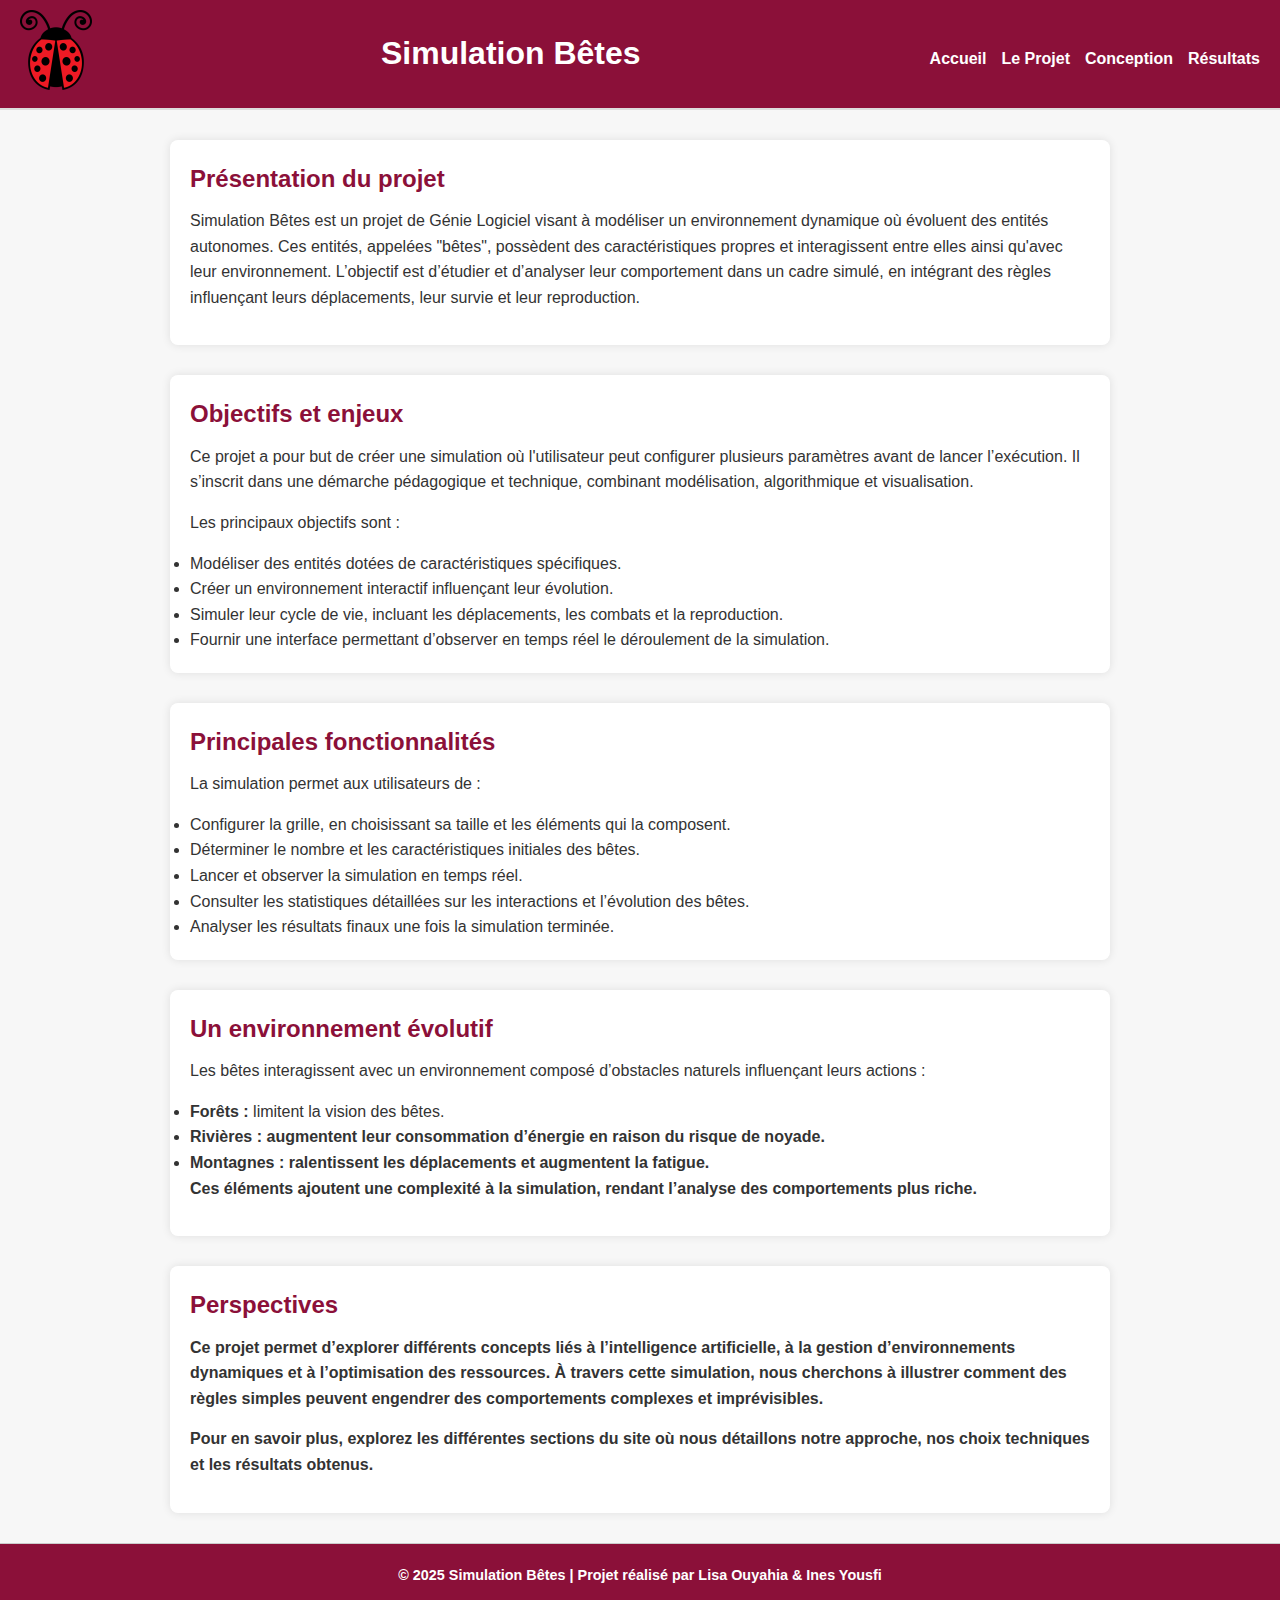
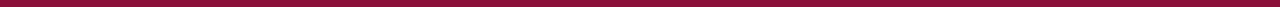
<file: index.html>
<!DOCTYPE html>
<html lang="fr">
<head>
    <meta charset="UTF-8">
    <meta name="viewport" content="width=device-width, initial-scale=1.0">
    <meta name="description" content="Simulation Bêtes - Un projet de Génie Logiciel permettant de simuler l'évolution de créatures dans un environnement interactif.">
    <title>Simulation Bêtes - Accueil</title>
    <link rel="stylesheet" href="styles.css">
</head>
<body>

    <header>
        <a href="index.html">
            <img src="images/ladybugR.png" alt="Logo Simulation Bêtes" class="logo">
        </a>
        <h1>Simulation Bêtes</h1>
        <nav>
            <ul>
                <li><a href="index.html">Accueil</a></li>
                <li><a href="projet.html">Le Projet</a></li>
                <li><a href="conception.html">Conception</a></li>
                <li><a href="resultats.html">Résultats</a></li>
            </ul>
        </nav>
    </header>

    <main>
        <section>
            <h2>Présentation du projet</h2>
            <p>Simulation Bêtes est un projet de Génie Logiciel visant à modéliser un environnement dynamique où évoluent des entités autonomes. Ces entités, appelées "bêtes", possèdent des caractéristiques propres et interagissent entre elles ainsi qu'avec leur environnement. L’objectif est d’étudier et d’analyser leur comportement dans un cadre simulé, en intégrant des règles influençant leurs déplacements, leur survie et leur reproduction.</p>
        </section>

        <section>
            <h2>Objectifs et enjeux</h2>
            <p>Ce projet a pour but de créer une simulation où l'utilisateur peut configurer plusieurs paramètres avant de lancer l’exécution. Il s’inscrit dans une démarche pédagogique et technique, combinant modélisation, algorithmique et visualisation.</p>
            <p>Les principaux objectifs sont :</p>
            <ul>
                <li>Modéliser des entités dotées de caractéristiques spécifiques.</li>
                <li>Créer un environnement interactif influençant leur évolution.</li>
                <li>Simuler leur cycle de vie, incluant les déplacements, les combats et la reproduction.</li>
                <li>Fournir une interface permettant d’observer en temps réel le déroulement de la simulation.</li>
            </ul>
        </section>

        <section>
            <h2>Principales fonctionnalités</h2>
            <p>La simulation permet aux utilisateurs de :</p>
            <ul>
                <li>Configurer la grille, en choisissant sa taille et les éléments qui la composent.</li>
                <li>Déterminer le nombre et les caractéristiques initiales des bêtes.</li>
                <li>Lancer et observer la simulation en temps réel.</li>
                <li>Consulter les statistiques détaillées sur les interactions et l’évolution des bêtes.</li>
                <li>Analyser les résultats finaux une fois la simulation terminée.</li>
            </ul>
        </section>

        <section>
            <h2>Un environnement évolutif</h2>
            <p>Les bêtes interagissent avec un environnement composé d’obstacles naturels influençant leurs actions :</p>
            <ul>
                <li><strong>Forêts :</strong> limitent la vision des bêtes.</li>
                <li><strong><strong>Rivières :</strong> augmentent leur consommation d’énergie en raison du risque de noyade.</li>
                <li><strong>Montagnes :</strong> ralentissent les déplacements et augmentent la fatigue.</li>
            </ul>
            <p>Ces éléments ajoutent une complexité à la simulation, rendant l’analyse des comportements plus riche.</p>
        </section>

        <section>
            <h2>Perspectives</h2>
            <p>Ce projet permet d’explorer différents concepts liés à l’intelligence artificielle, à la gestion d’environnements dynamiques et à l’optimisation des ressources. À travers cette simulation, nous cherchons à illustrer comment des règles simples peuvent engendrer des comportements complexes et imprévisibles.</p>
            <p>Pour en savoir plus, explorez les différentes sections du site où nous détaillons notre approche, nos choix techniques et les résultats obtenus.</p>
        </section>
    </main>

    <footer>
        <p>&copy; 2025 Simulation Bêtes | Projet réalisé par Lisa Ouyahia & Ines Yousfi</p>
    </footer>

</body>
</html>
</file>
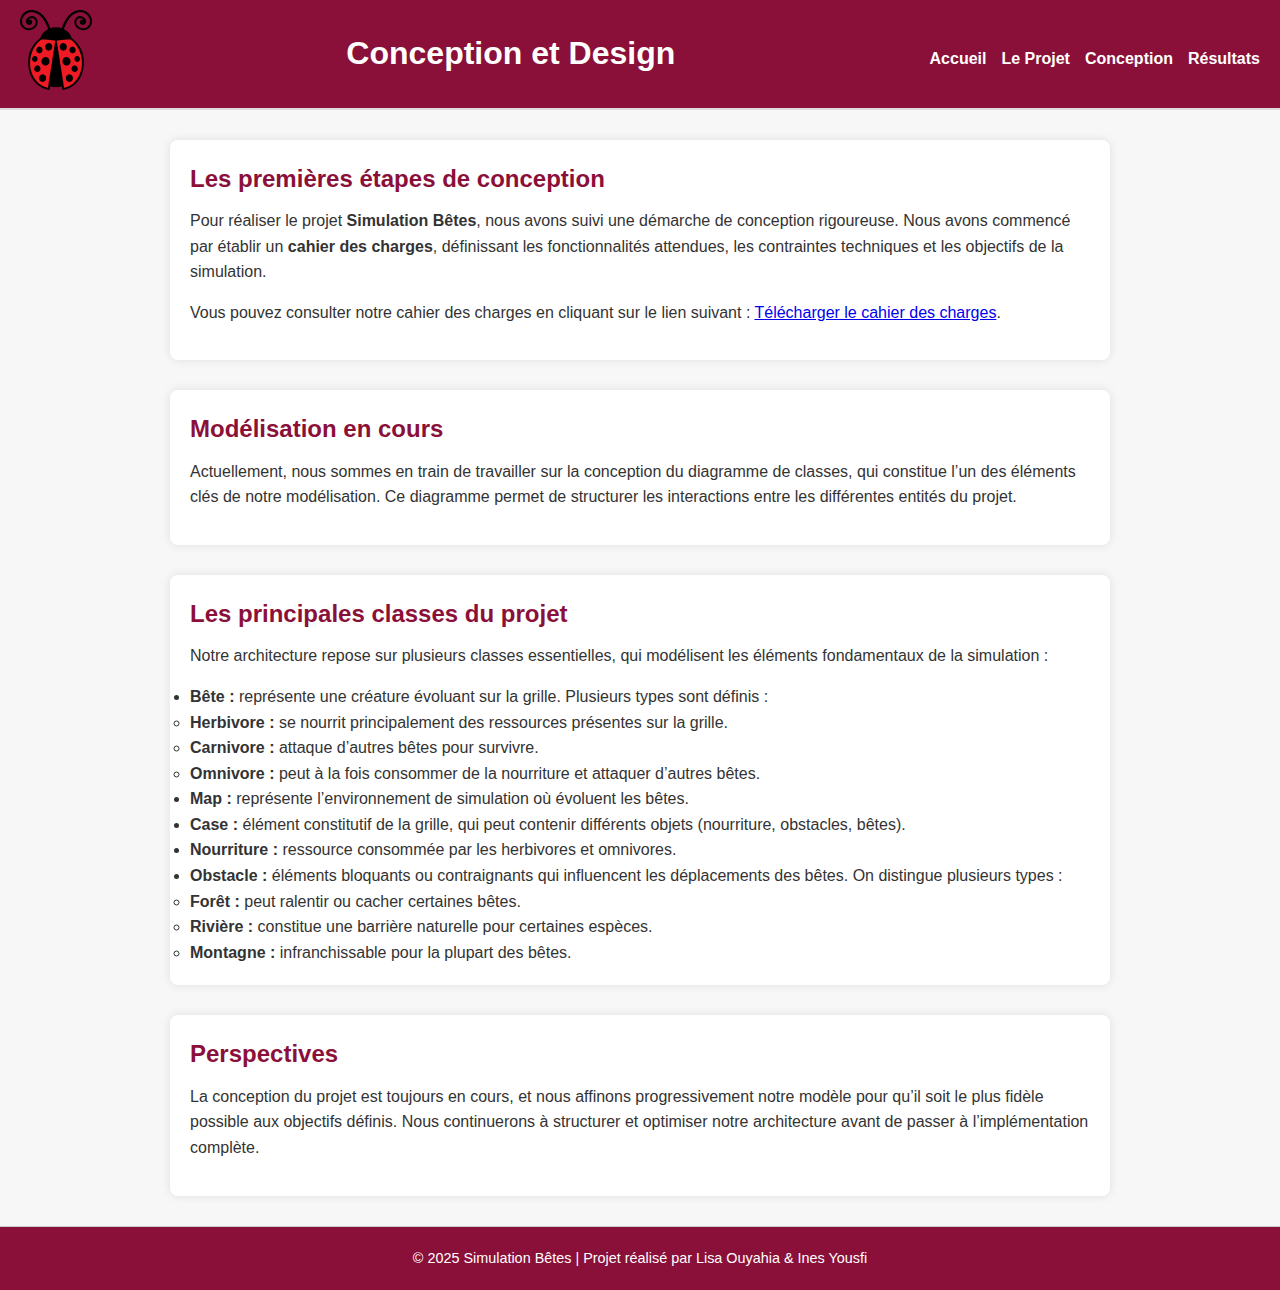
<file: conception.html>
<!DOCTYPE html>
<html lang="fr">
<head>
    <meta charset="UTF-8">
    <meta name="viewport" content="width=device-width, initial-scale=1.0">
    <meta name="description" content="Présentation de la conception du projet Simulation Bêtes.">
    <title>Simulation Bêtes - Conception</title>
    <link rel="stylesheet" href="styles.css">
</head>
<body>

    <header>
        <a href="index.html">
            <img src="images/ladybugR.png" alt="Logo Simulation Bêtes" class="logo">
        </a>
        <h1>Conception et Design</h1>
        <nav>
            <ul>
                <li><a href="index.html">Accueil</a></li>
                <li><a href="projet.html">Le Projet</a></li>
                <li><a href="conception.html">Conception</a></li>
                <li><a href="resultats.html">Résultats</a></li>
            </ul>
        </nav>
    </header>

    <main>
        <section>
            <h2>Les premières étapes de conception</h2>
            <p>Pour réaliser le projet <strong>Simulation Bêtes</strong>, nous avons suivi une démarche de conception rigoureuse. Nous avons commencé par établir un <strong>cahier des charges</strong>, définissant les fonctionnalités attendues, les contraintes techniques et les objectifs de la simulation.</p>
            <p>Vous pouvez consulter notre cahier des charges en cliquant sur le lien suivant : <a href="GLP_betes (1).pdf" target="_blank">Télécharger le cahier des charges</a>.</p>
        </section>

        <section>
            <h2>Modélisation en cours</h2>
            <p>Actuellement, nous sommes en train de travailler sur la conception du diagramme de classes, qui constitue l’un des éléments clés de notre modélisation. Ce diagramme permet de structurer les interactions entre les différentes entités du projet.</p>
        </section>

        <section>
            <h2>Les principales classes du projet</h2>
            <p>Notre architecture repose sur plusieurs classes essentielles, qui modélisent les éléments fondamentaux de la simulation :</p>
            <ul>
                <li><strong>Bête :</strong> représente une créature évoluant sur la grille. Plusieurs types sont définis :
                    <ul>
                        <li><strong>Herbivore :</strong> se nourrit principalement des ressources présentes sur la grille.</li>
                        <li><strong>Carnivore :</strong> attaque d’autres bêtes pour survivre.</li>
                        <li><strong>Omnivore :</strong> peut à la fois consommer de la nourriture et attaquer d’autres bêtes.</li>
                    </ul>
                </li>
                <li><strong>Map :</strong> représente l’environnement de simulation où évoluent les bêtes.</li>
                <li><strong>Case :</strong> élément constitutif de la grille, qui peut contenir différents objets (nourriture, obstacles, bêtes).</li>
                <li><strong>Nourriture :</strong> ressource consommée par les herbivores et omnivores.</li>
                <li><strong>Obstacle :</strong> éléments bloquants ou contraignants qui influencent les déplacements des bêtes. On distingue plusieurs types :
                    <ul>
                        <li><strong>Forêt :</strong> peut ralentir ou cacher certaines bêtes.</li>
                        <li><strong>Rivière :</strong> constitue une barrière naturelle pour certaines espèces.</li>
                        <li><strong>Montagne :</strong> infranchissable pour la plupart des bêtes.</li>
                    </ul>
                </li>
            </ul>
        </section>

        <section>
            <h2>Perspectives</h2>
            <p>La conception du projet est toujours en cours, et nous affinons progressivement notre modèle pour qu’il soit le plus fidèle possible aux objectifs définis. Nous continuerons à structurer et optimiser notre architecture avant de passer à l’implémentation complète.</p>
        </section>
    </main>

    <footer>
        <div>&copy; 2025 Simulation Bêtes | Projet réalisé par Lisa Ouyahia & Ines Yousfi</div>
    </footer>

</body>
</html>
</file>
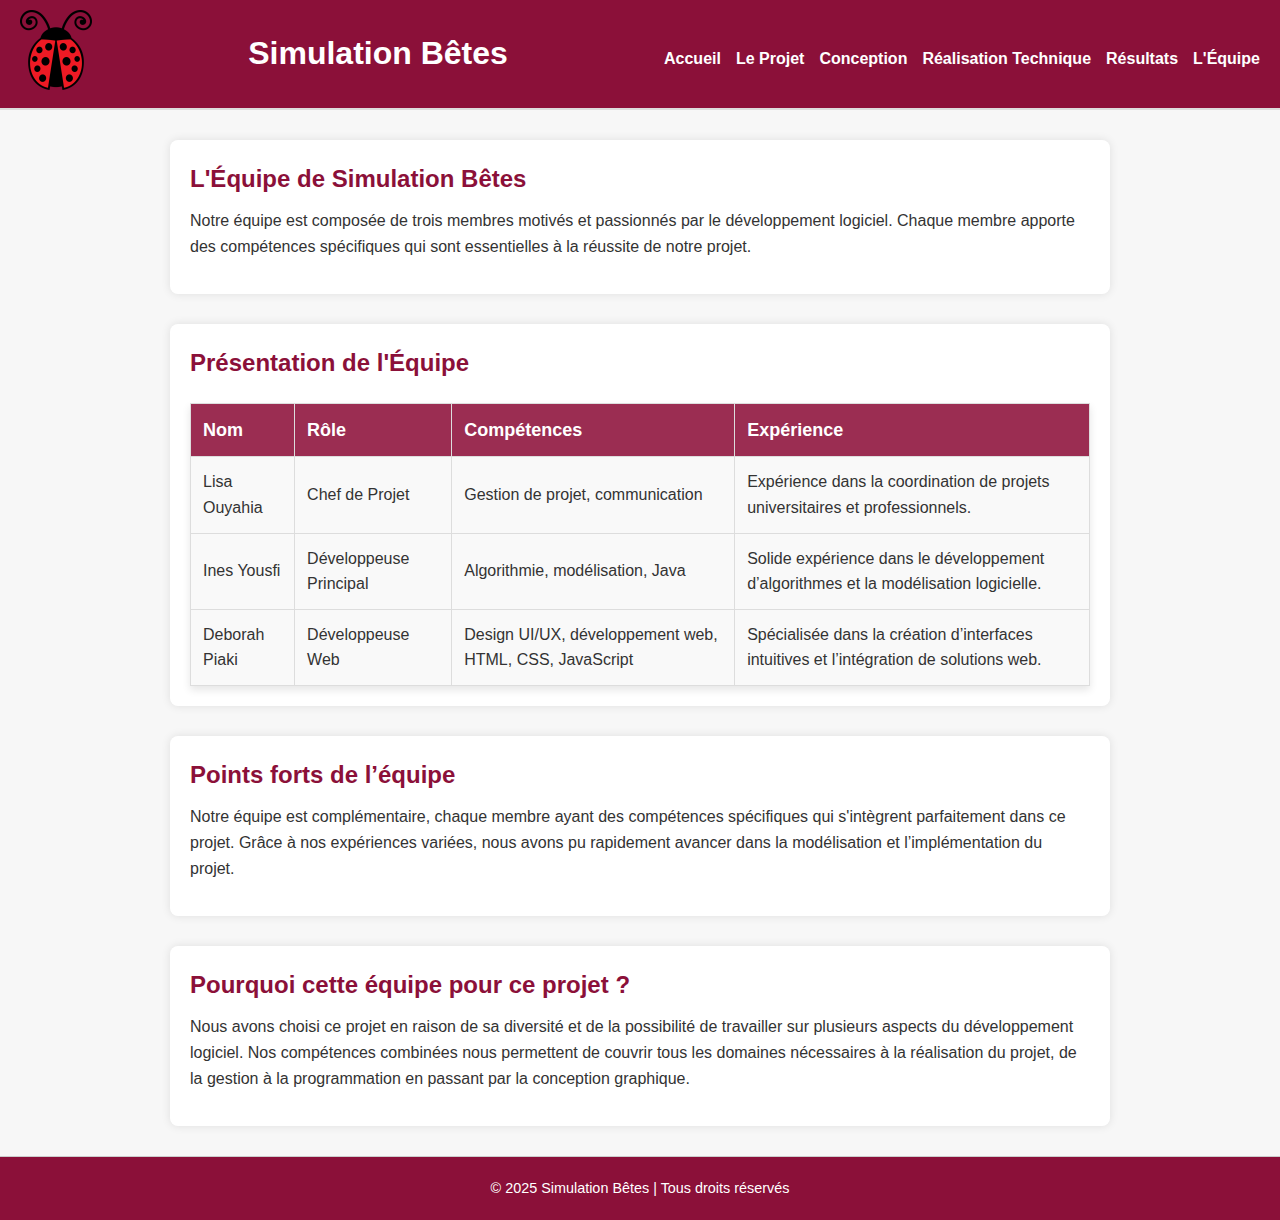
<file: equipe.html>
<!DOCTYPE html>
<html lang="fr">
<head>
    <meta charset="UTF-8">
    <meta name="viewport" content="width=device-width, initial-scale=1.0">
    <meta name="description" content="Présentation de l'équipe projet 'Simulation Bêtes'.">
    <title>L'équipe - Simulation Bêtes</title>
    <link rel="stylesheet" href="styles.css">
</head>
<body>
    <header>
        <a href="index.html">
            <img src="images/ladybugR.png" alt="Logo Simulation Bêtes" class="logo">
        </a>
        <h1>Simulation Bêtes</h1>
        <nav>
            <ul>
                <li><a href="index.html">Accueil</a></li>
                <li><a href="projet.html">Le Projet</a></li>
                <li><a href="conception.html">Conception</a></li>
                <li><a href="technique.html">Réalisation Technique</a></li>
                <li><a href="resultats.html">Résultats</a></li>
                <li><a href="equipe.html">L'Équipe</a></li>
            </ul>
        </nav>
    </header>
    
    <main>
        <section>
            <h2>L'Équipe de Simulation Bêtes</h2>
            <p>Notre équipe est composée de trois membres motivés et passionnés par le développement logiciel. Chaque membre apporte des compétences spécifiques qui sont essentielles à la réussite de notre projet.</p>
        </section>

        <section>
            <h2>Présentation de l'Équipe</h2>
            <table>
                <thead>
                    <tr>
                        <th>Nom</th>
                        <th>Rôle</th>
                        <th>Compétences</th>
                        <th>Expérience</th>
                    </tr>
                </thead>
                <tbody>
                    <tr>
                        <td>Lisa Ouyahia</td>
                        <td>Chef de Projet</td>
                        <td>Gestion de projet, communication</td>
                        <td>Expérience dans la coordination de projets universitaires et professionnels.</td>
                    </tr>
                    <tr>
                        <td>Ines Yousfi</td>
                        <td>Développeuse Principal</td>
                        <td>Algorithmie, modélisation, Java</td>
                        <td>Solide expérience dans le développement d’algorithmes et la modélisation logicielle.</td>
                    </tr>
                    <tr>
                        <td>Deborah Piaki</td>
                        <td>Développeuse Web</td>
                        <td>Design UI/UX, développement web, HTML, CSS, JavaScript</td>
                        <td>Spécialisée dans la création d’interfaces intuitives et l’intégration de solutions web.</td>
                    </tr>
                </tbody>
            </table>
        </section>

        <section>
            <h2>Points forts de l’équipe</h2>
            <p>Notre équipe est complémentaire, chaque membre ayant des compétences spécifiques qui s'intègrent parfaitement dans ce projet. Grâce à nos expériences variées, nous avons pu rapidement avancer dans la modélisation et l’implémentation du projet.</p>
        </section>

        <section>
            <h2>Pourquoi cette équipe pour ce projet ?</h2>
            <p>Nous avons choisi ce projet en raison de sa diversité et de la possibilité de travailler sur plusieurs aspects du développement logiciel. Nos compétences combinées nous permettent de couvrir tous les domaines nécessaires à la réalisation du projet, de la gestion à la programmation en passant par la conception graphique.</p>
        </section>

    </main>

    <footer>
        <div>&copy; 2025 Simulation Bêtes | Tous droits réservés</div>
    </footer>
</body>
</html>
</file>
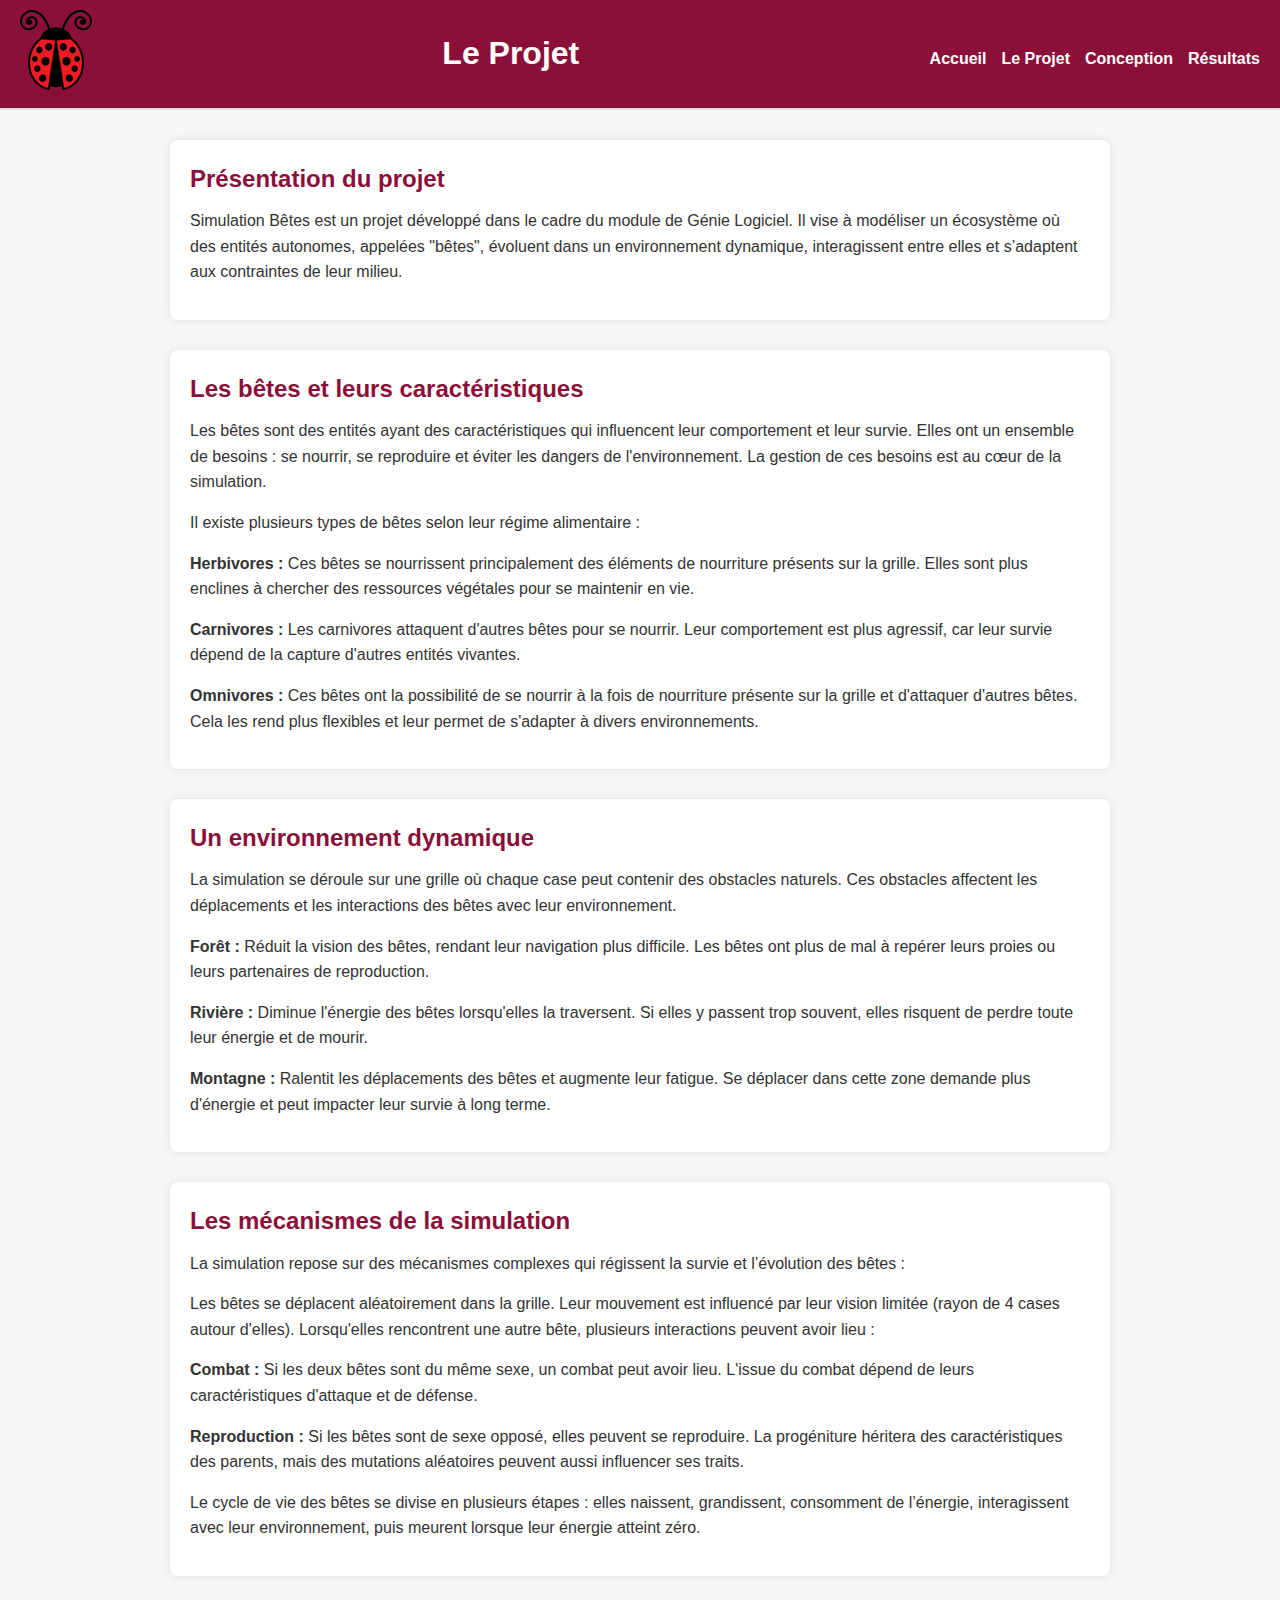
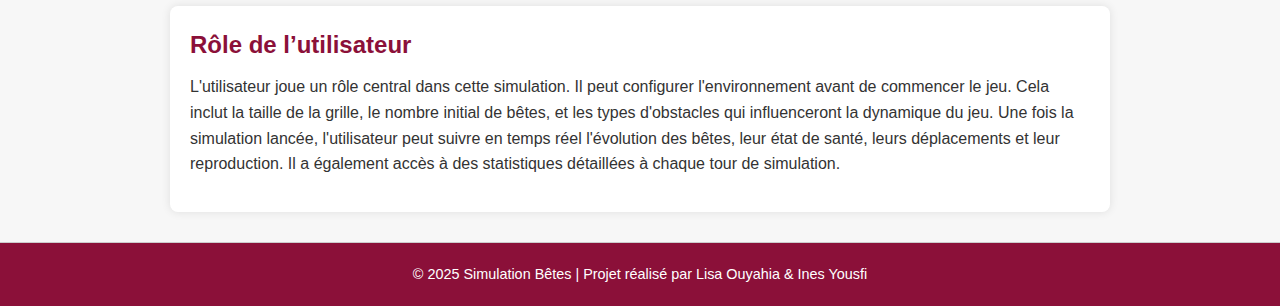
<file: projet.html>
<!DOCTYPE html>
<html lang="fr">
<head>
    <meta charset="UTF-8">
    <meta name="viewport" content="width=device-width, initial-scale=1.0">
    <meta name="description" content="Présentation détaillée du projet Simulation Bêtes.">
    <title>Simulation Bêtes - Le Projet</title>
    <link rel="stylesheet" href="styles.css">
</head>
<body>

    <header>
        <a href="index.html">
            <img src="images/ladybugR.png" alt="Logo Simulation Bêtes" class="logo">
        </a>
        <h1>Le Projet</h1>
        <nav>
            <ul>
                <li><a href="index.html">Accueil</a></li>
                <li><a href="projet.html">Le Projet</a></li>
                <li><a href="conception.html">Conception</a></li>
                <li><a href="resultats.html">Résultats</a></li>
            </ul>
        </nav>
    </header>

    <main>
        <section>
            <h2>Présentation du projet</h2>
            <p>Simulation Bêtes est un projet développé dans le cadre du module de Génie Logiciel. Il vise à modéliser un écosystème où des entités autonomes, appelées "bêtes", évoluent dans un environnement dynamique, interagissent entre elles et s’adaptent aux contraintes de leur milieu.</p>
        </section>

        <section>
            <h2>Les bêtes et leurs caractéristiques</h2>
            <p>Les bêtes sont des entités ayant des caractéristiques qui influencent leur comportement et leur survie. Elles ont un ensemble de besoins : se nourrir, se reproduire et éviter les dangers de l'environnement. La gestion de ces besoins est au cœur de la simulation.</p>
            <p>Il existe plusieurs types de bêtes selon leur régime alimentaire :</p>
            <p><strong>Herbivores :</strong> Ces bêtes se nourrissent principalement des éléments de nourriture présents sur la grille. Elles sont plus enclines à chercher des ressources végétales pour se maintenir en vie.</p>
            <p><strong>Carnivores :</strong> Les carnivores attaquent d'autres bêtes pour se nourrir. Leur comportement est plus agressif, car leur survie dépend de la capture d'autres entités vivantes.</p>
            <p><strong>Omnivores :</strong> Ces bêtes ont la possibilité de se nourrir à la fois de nourriture présente sur la grille et d'attaquer d'autres bêtes. Cela les rend plus flexibles et leur permet de s'adapter à divers environnements.</p>
        </section>

        <section>
            <h2>Un environnement dynamique</h2>
            <p>La simulation se déroule sur une grille où chaque case peut contenir des obstacles naturels. Ces obstacles affectent les déplacements et les interactions des bêtes avec leur environnement.</p>
            <p><strong>Forêt :</strong> Réduit la vision des bêtes, rendant leur navigation plus difficile. Les bêtes ont plus de mal à repérer leurs proies ou leurs partenaires de reproduction.</p>
            <p><strong>Rivière :</strong> Diminue l'énergie des bêtes lorsqu'elles la traversent. Si elles y passent trop souvent, elles risquent de perdre toute leur énergie et de mourir.</p>
            <p><strong>Montagne :</strong> Ralentit les déplacements des bêtes et augmente leur fatigue. Se déplacer dans cette zone demande plus d'énergie et peut impacter leur survie à long terme.</p>
        </section>

        <section>
            <h2>Les mécanismes de la simulation</h2>
            <p>La simulation repose sur des mécanismes complexes qui régissent la survie et l’évolution des bêtes :</p>
            <p>Les bêtes se déplacent aléatoirement dans la grille. Leur mouvement est influencé par leur vision limitée (rayon de 4 cases autour d'elles). Lorsqu'elles rencontrent une autre bête, plusieurs interactions peuvent avoir lieu :</p>
            <p><strong>Combat :</strong> Si les deux bêtes sont du même sexe, un combat peut avoir lieu. L'issue du combat dépend de leurs caractéristiques d'attaque et de défense.</p>
            <p><strong>Reproduction :</strong> Si les bêtes sont de sexe opposé, elles peuvent se reproduire. La progéniture héritera des caractéristiques des parents, mais des mutations aléatoires peuvent aussi influencer ses traits.</p>
            <p>Le cycle de vie des bêtes se divise en plusieurs étapes : elles naissent, grandissent, consomment de l’énergie, interagissent avec leur environnement, puis meurent lorsque leur énergie atteint zéro.</p>
        </section>

        <section>
            <h2>Rôle de l’utilisateur</h2>
            <p>L'utilisateur joue un rôle central dans cette simulation. Il peut configurer l'environnement avant de commencer le jeu. Cela inclut la taille de la grille, le nombre initial de bêtes, et les types d'obstacles qui influenceront la dynamique du jeu. Une fois la simulation lancée, l'utilisateur peut suivre en temps réel l'évolution des bêtes, leur état de santé, leurs déplacements et leur reproduction. Il a également accès à des statistiques détaillées à chaque tour de simulation.</p>
        </section>

        <footer>
            <p>&copy; 2025 Simulation Bêtes | Projet réalisé par Lisa Ouyahia & Ines Yousfi</p>
        </footer>

    </main>

</body>
</html>
</file>
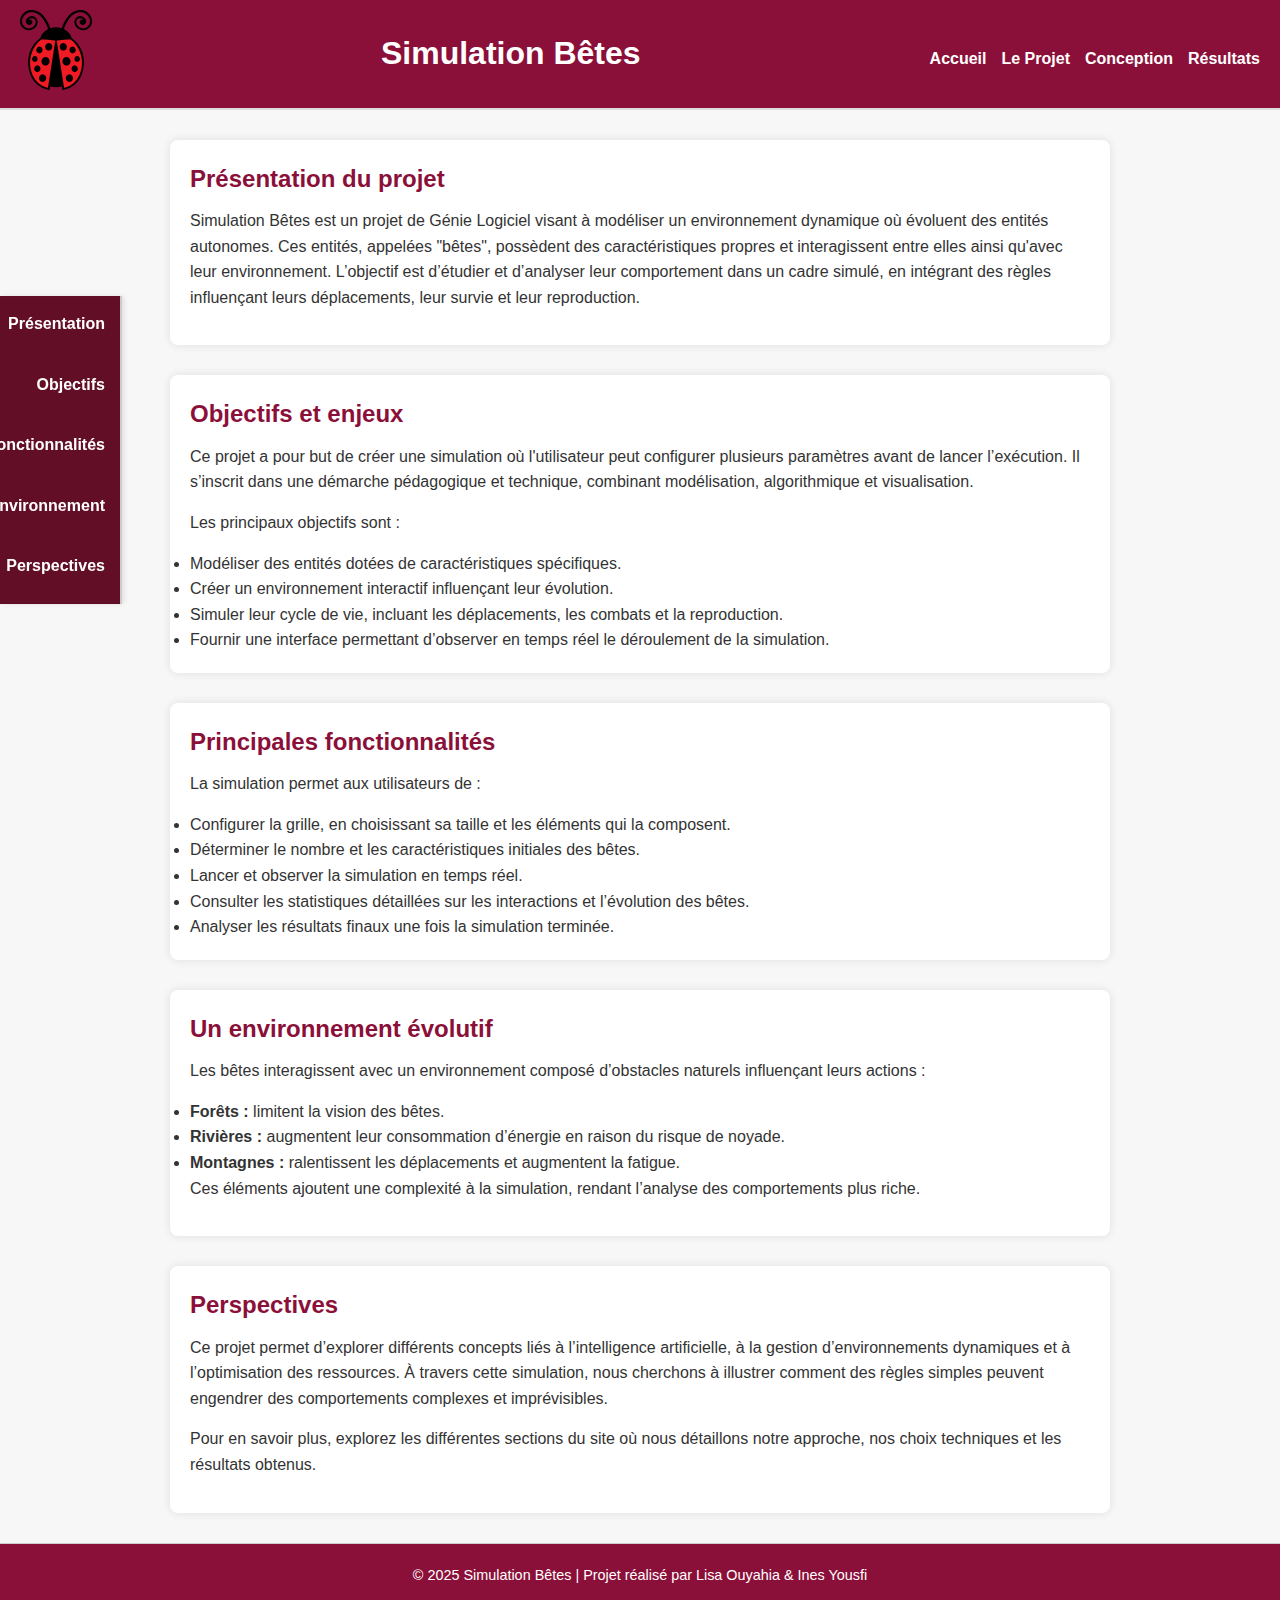
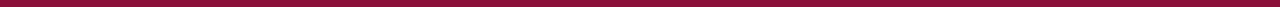
<file: test.html>
<!DOCTYPE html>
<html lang="fr">
<head>
    <meta charset="UTF-8">
    <meta name="viewport" content="width=device-width, initial-scale=1.0">
    <meta name="description" content="Simulation Bêtes - Un projet de Génie Logiciel permettant de simuler l'évolution de créatures dans un environnement interactif.">
    <title>Simulation Bêtes - Accueil</title>
    <link rel="stylesheet" href="styles.css">
</head>
<body>

    <header>
        <a href="index.html">
            <img src="images/ladybugR.png" alt="Logo Simulation Bêtes" class="logo">
        </a>
        <h1>Simulation Bêtes</h1>
        <nav>
            <ul>
                <li><a href="index.html">Accueil</a></li>
                <li><a href="projet.html">Le Projet</a></li>
                <li><a href="conception.html">Conception</a></li>
                <li><a href="resultats.html">Résultats</a></li>
            </ul>
        </nav>
    </header>

    <main>
        <nav class="left-menu">
            <ul>
                <li><a href="#presentation">Présentation</a></li>
                <li><a href="#objectifs">Objectifs</a></li>
                <li><a href="#fonctionnalites">Fonctionnalités</a></li>
                <li><a href="#environnement">Environnement</a></li>
                <li><a href="#perspectives">Perspectives</a></li>
            </ul>
        </nav>
        <section id="presentation">
            <h2>Présentation du projet</h2>
            <p>Simulation Bêtes est un projet de Génie Logiciel visant à modéliser un environnement dynamique où évoluent des entités autonomes. Ces entités, appelées "bêtes", possèdent des caractéristiques propres et interagissent entre elles ainsi qu'avec leur environnement. L’objectif est d’étudier et d’analyser leur comportement dans un cadre simulé, en intégrant des règles influençant leurs déplacements, leur survie et leur reproduction.</p>
        </section>

        <section id="objectifs">
            <h2>Objectifs et enjeux</h2>
            <p>Ce projet a pour but de créer une simulation où l'utilisateur peut configurer plusieurs paramètres avant de lancer l’exécution. Il s’inscrit dans une démarche pédagogique et technique, combinant modélisation, algorithmique et visualisation.</p>
            <p>Les principaux objectifs sont :</p>
            <ul>
                <li>Modéliser des entités dotées de caractéristiques spécifiques.</li>
                <li>Créer un environnement interactif influençant leur évolution.</li>
                <li>Simuler leur cycle de vie, incluant les déplacements, les combats et la reproduction.</li>
                <li>Fournir une interface permettant d’observer en temps réel le déroulement de la simulation.</li>
            </ul>
        </section>

        <section id="fonctionnalites">
            <h2>Principales fonctionnalités</h2>
            <p>La simulation permet aux utilisateurs de :</p>
            <ul>
                <li>Configurer la grille, en choisissant sa taille et les éléments qui la composent.</li>
                <li>Déterminer le nombre et les caractéristiques initiales des bêtes.</li>
                <li>Lancer et observer la simulation en temps réel.</li>
                <li>Consulter les statistiques détaillées sur les interactions et l’évolution des bêtes.</li>
                <li>Analyser les résultats finaux une fois la simulation terminée.</li>
            </ul>
        </section>

        <section id="environnement">
            <h2>Un environnement évolutif</h2>
            <p>Les bêtes interagissent avec un environnement composé d’obstacles naturels influençant leurs actions :</p>
            <ul>
                <li><strong>Forêts :</strong> limitent la vision des bêtes.</li>
                <li><strong>Rivières :</strong> augmentent leur consommation d’énergie en raison du risque de noyade.</li>
                <li><strong>Montagnes :</strong> ralentissent les déplacements et augmentent la fatigue.</li>
            </ul>
            <p>Ces éléments ajoutent une complexité à la simulation, rendant l’analyse des comportements plus riche.</p>
        </section>

        <section id="perspectives">
            <h2>Perspectives</h2>
            <p>Ce projet permet d’explorer différents concepts liés à l’intelligence artificielle, à la gestion d’environnements dynamiques et à l’optimisation des ressources. À travers cette simulation, nous cherchons à illustrer comment des règles simples peuvent engendrer des comportements complexes et imprévisibles.</p>
            <p>Pour en savoir plus, explorez les différentes sections du site où nous détaillons notre approche, nos choix techniques et les résultats obtenus.</p>
        </section>
    </main>

    <footer>
        <p>&copy; 2025 Simulation Bêtes | Projet réalisé par Lisa Ouyahia & Ines Yousfi</p>
    </footer>

</body>
</html>
</file>
<file: styles.css>
*{
    margin: 0;
    padding: 0;

  }
  
  /* Styles généraux */
  body {
    font-family: Arial, sans-serif;
    line-height: 1.6;
    color: #333;
    background-color: #f7f7f7;
    padding: 0px;
    margin: 0px;
  }
  

  header {
        background-color: #8b1039;
        display: flex;
        align-items: center;
        justify-content: space-between;
        padding: 10px 20px;
        border-bottom: 2px solid #ddd;
        color: white;
    }
  
  nav ul {
    list-style: none; /* Suppression des puces */
    display: flex;
    justify-content:right;
    flex-wrap: wrap;
    gap: 15px;
    margin-top: 10px;
  }
  

  nav ul li a {
    text-decoration: none;
    color: #fff;
    font-weight: bold;
    transition: color 0.3s ease;
  }
  
  nav ul li a:hover {
    color: #000000;
    text-decoration: underline;
  }
  
  section {
    margin-bottom: 30px;
    max-width: 900px;
    margin: 30px auto;
    background: #fff;
    padding: 20px;
    border-radius: 8px;
    box-shadow: 0 0 10px rgba(0, 0, 0, 0.1);
  }
  
  section h2 {
    margin-bottom: 10px;
    color: #8b1039;
  }
  
  section p {
    margin-bottom: 15px;
  }
  
  footer {
    text-align: center;
    padding: 20px;
    font-size: 0.9em;
    color: #fff;
    background-color: #8b1039;
    border-top: 1px solid #ccc;
    margin-top: 20px;

  }
  
  table {
    width: 100%;
    border-collapse: collapse;
    margin-top: 20px;
    box-shadow: 0 4px 8px rgba(0, 0, 0, 0.1);
}

th, td {
    padding: 12px;
    text-align: left;
    border: 1px solid #ddd;
}

th {
    background-color: #9b2d52;
    color: white;
    font-size: 18px;
}

td {
    background-color: #f9f9f9;
    font-size: 16px;
}

td:hover {
    background-color: #e0aebf;

}


/* Style du menu latéral gauche */
.left-menu {
    position: fixed;
    top: 50%;
    left: 0;
    transform: translateY(-50%);
    width: 100px;
    background-color: #630e27;
    border-right: 2px solid #ccc;
    padding: 10px;
    box-shadow: 2px 0 5px rgba(0, 0, 0, 0.1);
}

.left-menu ul {
    list-style: none;
    padding: 0;
    margin: 0;
}

.left-menu li {
    margin-bottom: 10px;
}

.left-menu a {
    text-decoration: none;
    color: #ffffff;
    font-weight: bold;
    display: block;
    padding: 5px;
    transition: color 0.3s ease-in-out;
}

.left-menu a:hover {
    color: #4d0933;
}
</file>
